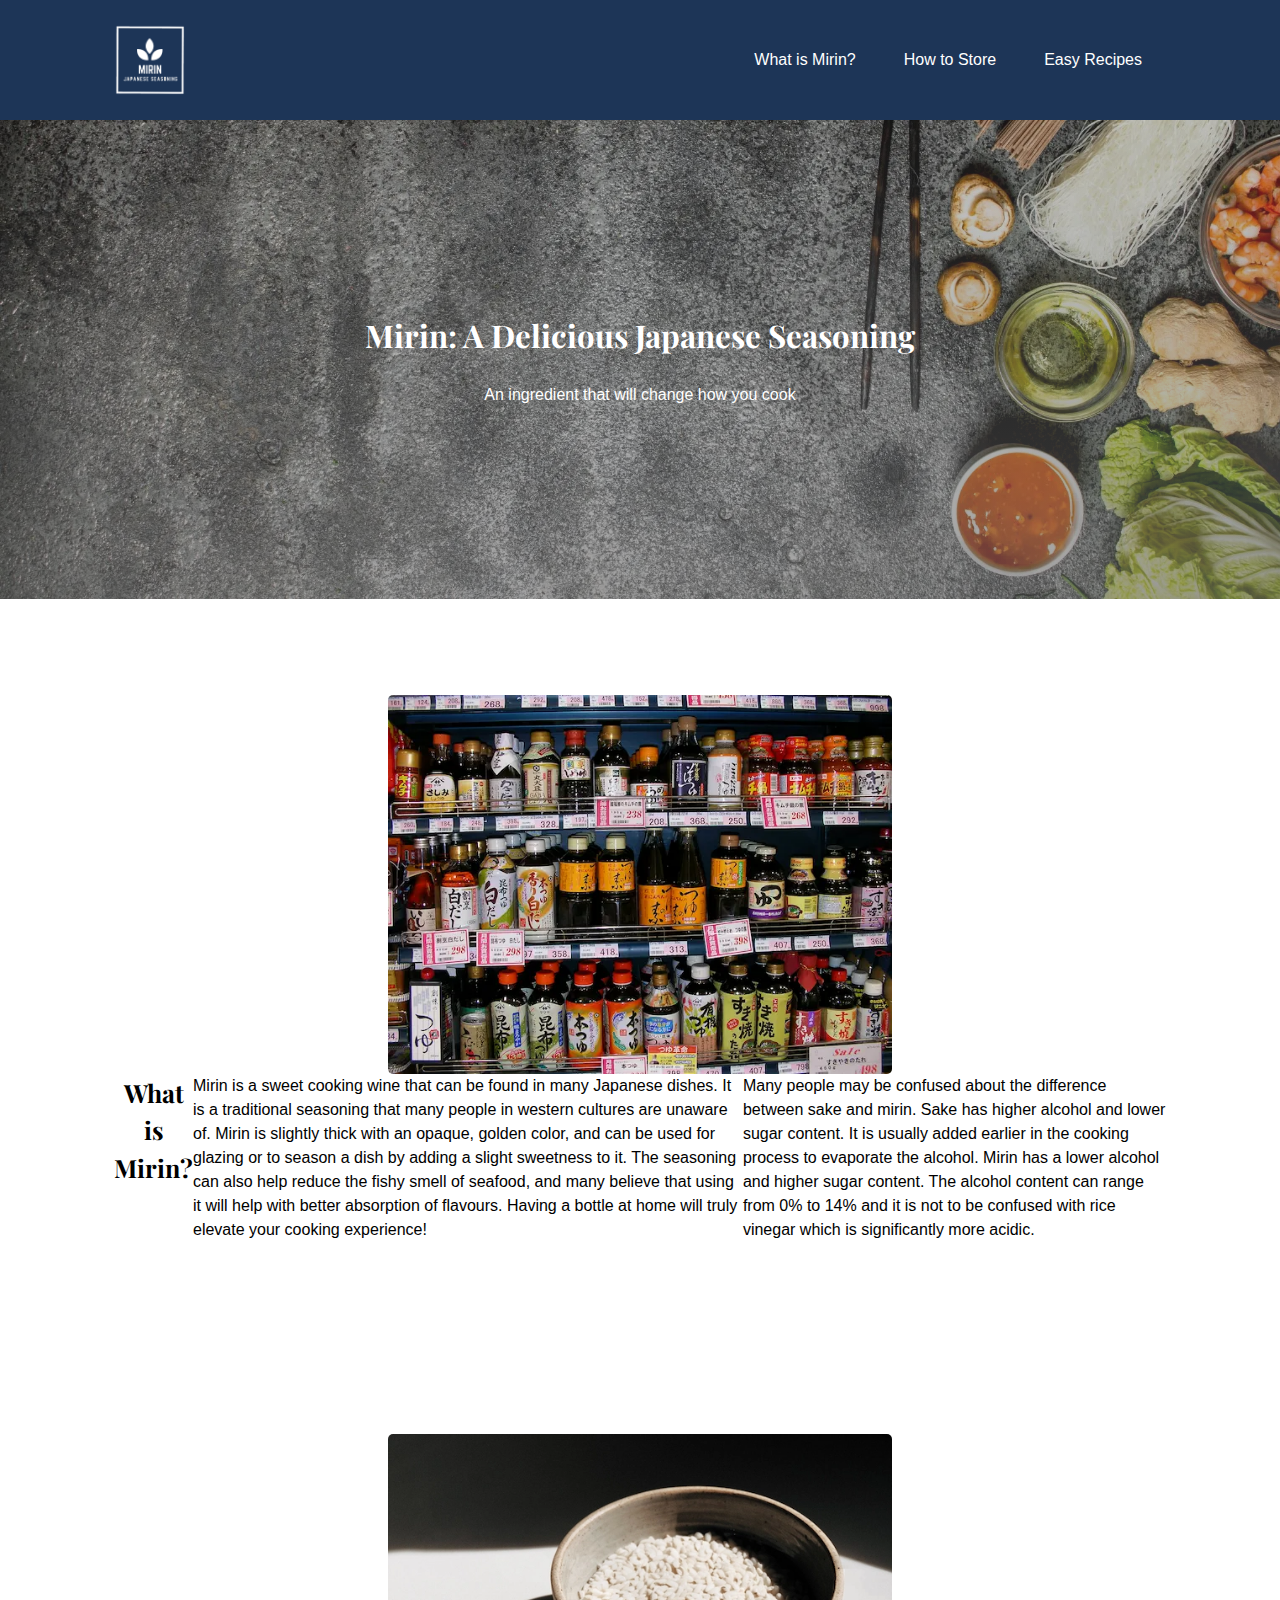
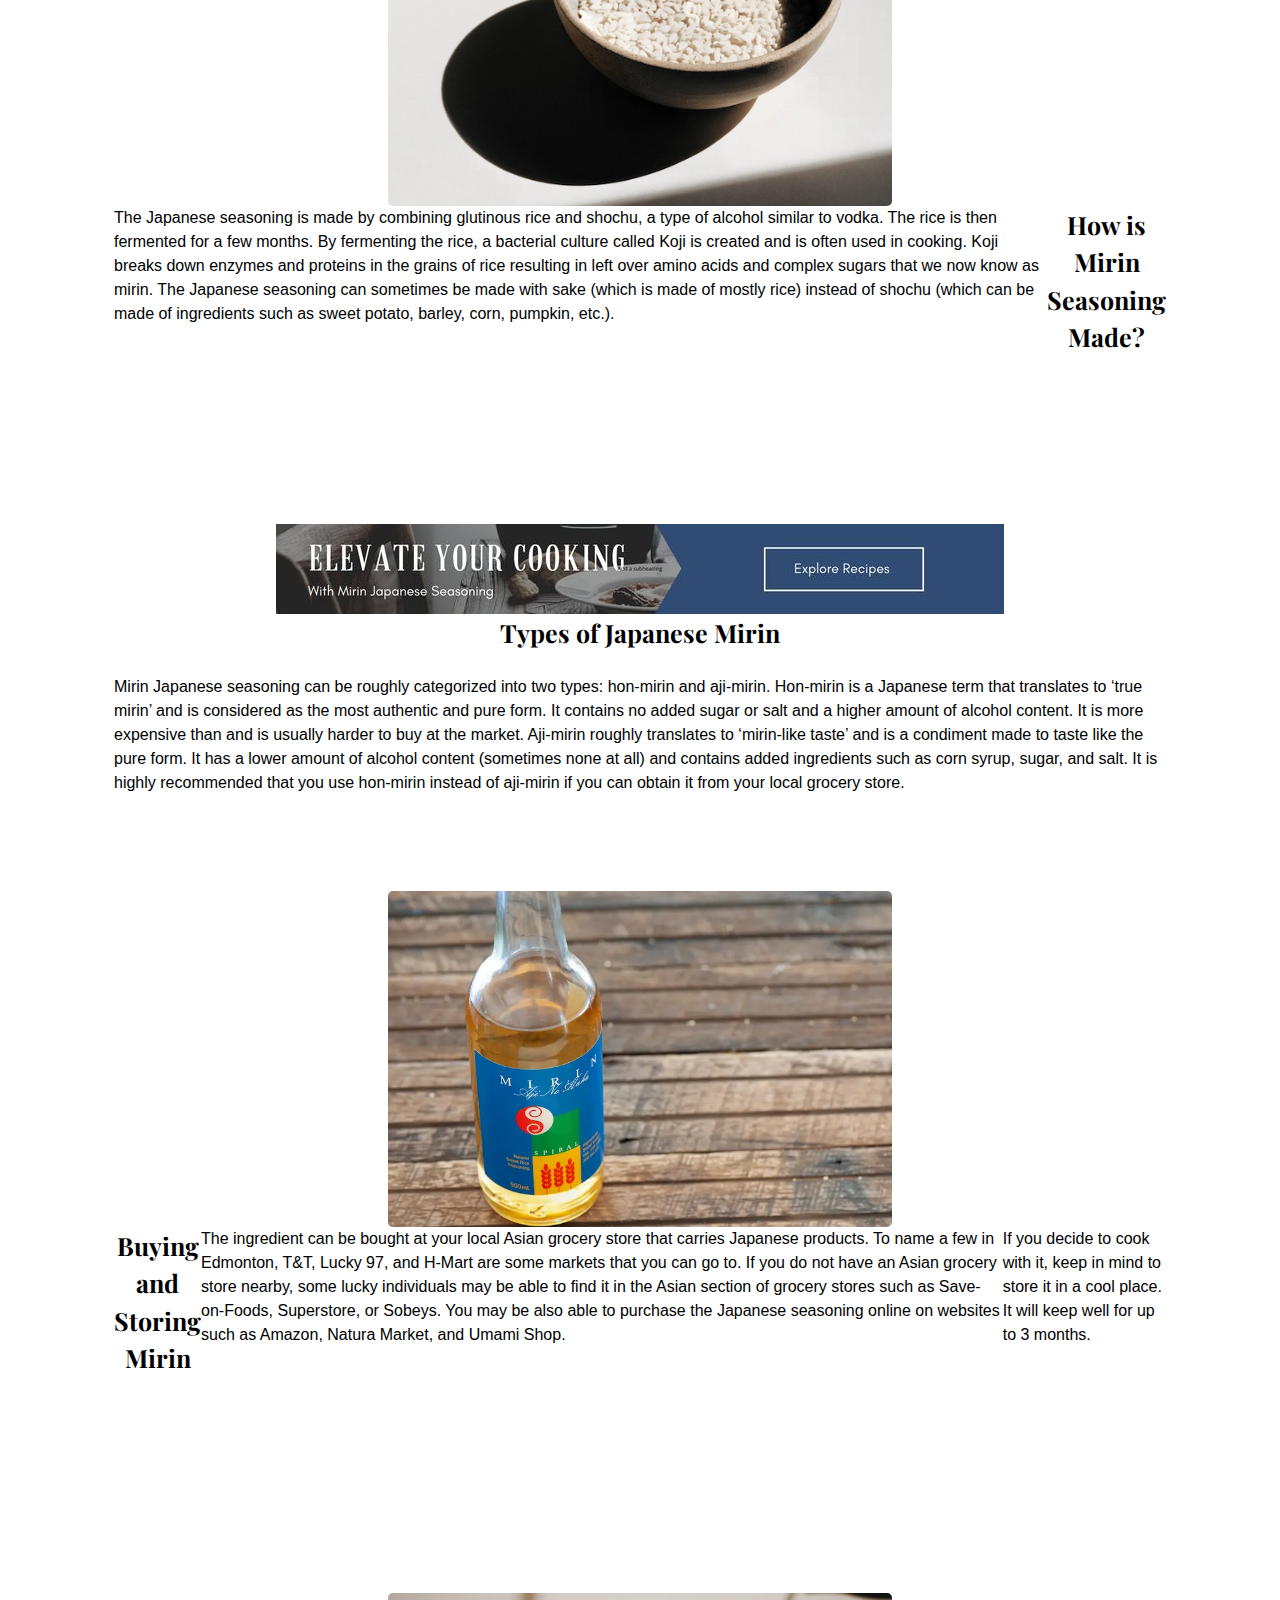
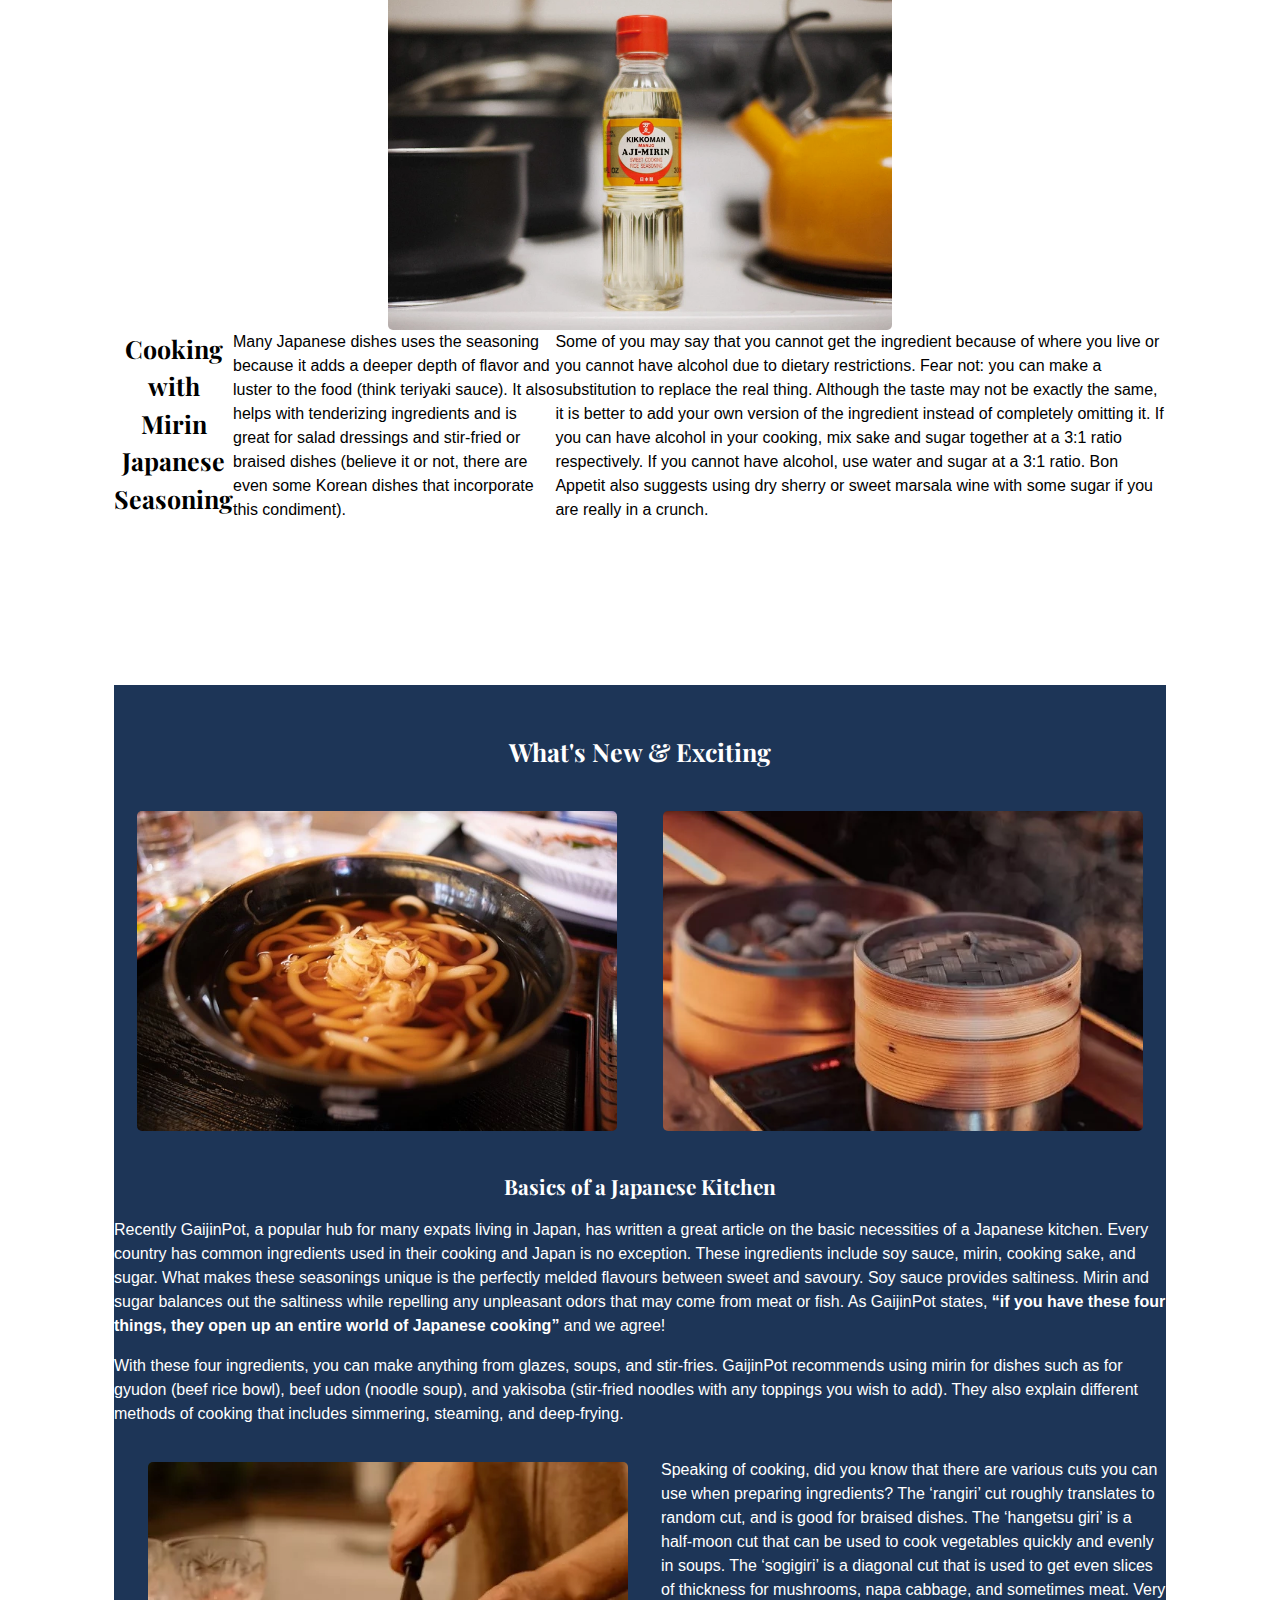
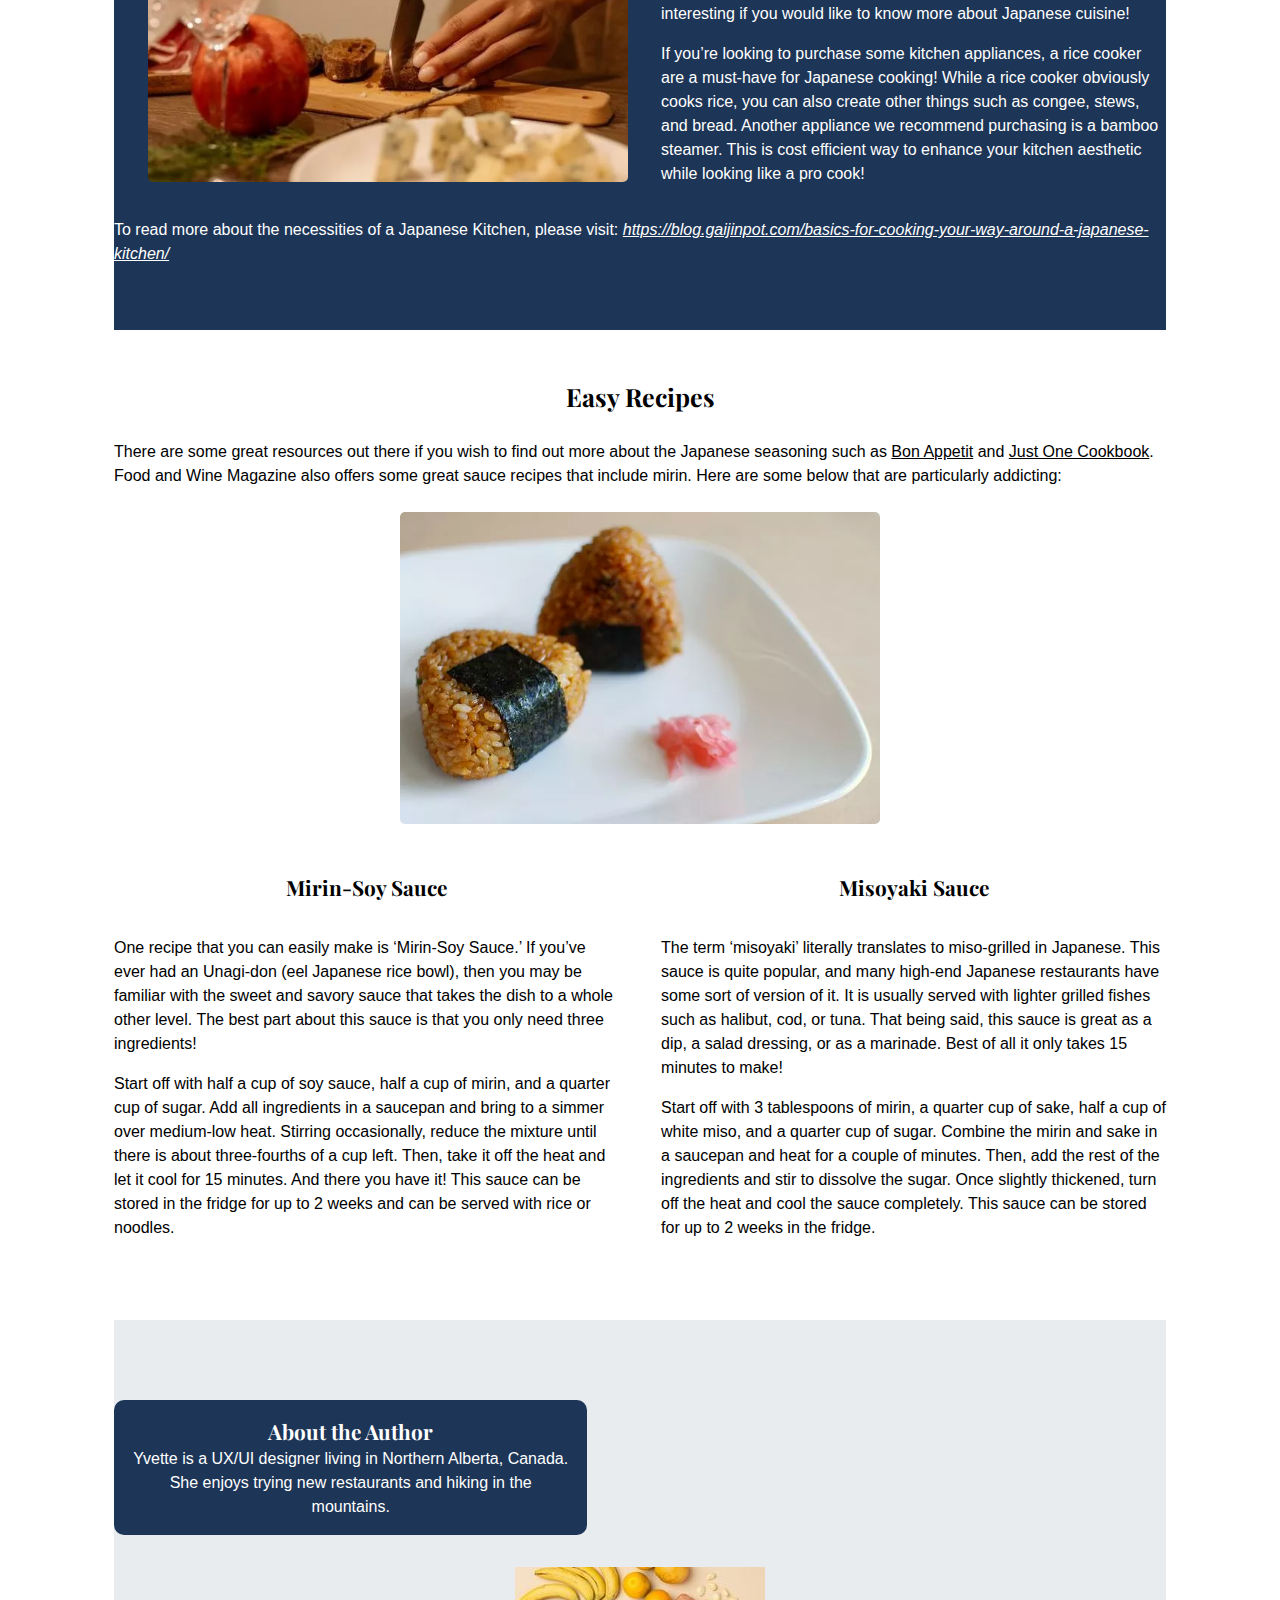
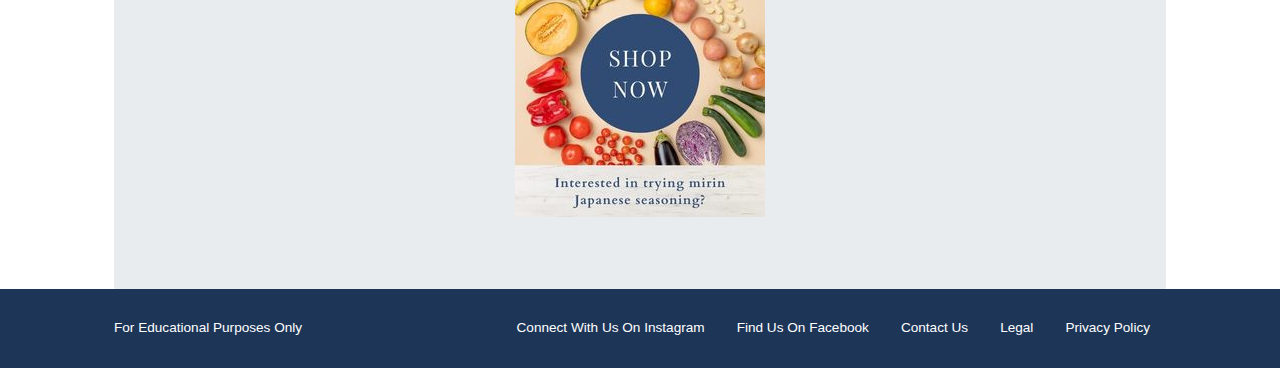
<file: index.html>
<!DOCTYPE html>
<html lang="en">

<head>
    <meta charset="UTF-8">
    <meta http-equiv="X-UA-Compatible" content="IE=edge">
    <meta name="viewport" content="width=device-width, initial-scale=1.0">
    <meta name="description"
        content="Facts about mirin seasoning, its popularity in Japanese recipes, and how to cook with it">
    <meta name="keywords" content="mirin, japanese, seasoning, cooking, facts">

    <link type="text/plain" rel="author" href="humans.txt">

    <link rel="apple-touch-icon" sizes="180x180" href="/apple-touch-icon.png">
    <link rel="icon" type="image/png" sizes="32x32" href="/favicon-32x32.png">
    <link rel="icon" type="image/png" sizes="16x16" href="/favicon-16x16.png">
    <link rel="manifest" href="/site.webmanifest">

    <link rel="stylesheet" href="css/reset.css">
    <link rel="stylesheet" href="css/style.css">
    <link rel="stylesheet"
        href="https://fonts.googleapis.com/css2?family=Playfair+Display:wght@400;500&family=Poppins:ital,wght@0,400;0,500;1,400&display=swap">
    <title>Cooking With Mirin Japanese Seasoning</title>

    <!-- Global site tag (gtag.js) - Google Analytics -->
    <script async src="https://www.googletagmanager.com/gtag/js?id=G-XXT5LKN70Q"></script>
    <script>
        window.dataLayer = window.dataLayer || [];
        function gtag() { dataLayer.push(arguments); }
        gtag('js', new Date());

        gtag('config', 'G-XXT5LKN70Q');
    </script>
</head>

<body>
    <header>
        <div class="container">
            <a href="index.html"><img src="img/mirin-logo.png" alt="Website Logo"></a>
            <button class="menu-btn">&#9776</button>
            <nav id="menu-links">
                <ul class="nav-links">
                    <li><a href="#about">What is Mirin?</a></li>
                    <li><a href="#storing">How to Store</a></li>
                    <li><a href="#recipes">Easy Recipes</a></li>
                </ul>
            </nav>
        </div>
    </header>
    <main>
        <div class="banner">
            <div class="container">
                <h1>Mirin: A Delicious Japanese Seasoning</h1>
                <p>An ingredient that will change how you cook</p>
            </div>
        </div>
        <div class="container">
            <div class="general-topic">
                <img src="img/shelf-of-japanese-sauces.webp" alt="Japanese Sauces on a Shelf">
                <div id="about">
                    <h2>What is Mirin?</h2>
                    <p>Mirin is a sweet cooking wine that can be found in many Japanese dishes. It is a traditional
                        seasoning that many people in western cultures are unaware of.
                        Mirin is slightly thick with an opaque, golden color, and can be used for glazing or to season a
                        dish
                        by adding a slight sweetness to it. The seasoning can also help reduce the fishy smell of
                        seafood, and many believe that using it will help with better absorption of flavours. Having a
                        bottle at home will truly elevate your cooking experience!</p>
                    <br>
                    <p> Many people may be confused about the difference
                        between sake and mirin. Sake has higher alcohol and lower sugar content. It is usually added
                        earlier in the cooking process to evaporate the alcohol.
                        Mirin has a lower
                        alcohol and higher sugar content. The alcohol content can range from 0% to 14% and it is not to
                        be confused with rice vinegar which is significantly more acidic.
                    </p>
                </div>
            </div>
            <div class="general-topic">
                <img src="img/bowl-of-rice.webp" alt="A Bowl of Rice">
                <div>
                    <h2>How is Mirin Seasoning Made?</h2>
                    <p>The Japanese seasoning is made by combining glutinous rice and shochu, a type of alcohol similar
                        to
                        vodka. The rice is then fermented for a few months. By fermenting the rice, a bacterial culture
                        called Koji is created and is often used in cooking. Koji breaks down enzymes and proteins in
                        the
                        grains of rice resulting in left over amino acids and complex sugars that we now know as mirin.
                        The Japanese seasoning can sometimes be made with sake (which is made of mostly rice) instead of
                        shochu (which
                        can be made of ingredients such as sweet potato, barley, corn, pumpkin, etc.).</p>
                </div>
            </div>
            <div>
                <a href="#"><img class="leaderboard" src="img/elevate-your-cooking.jpg"
                        alt="elevate your cooking banner"></a>
                <h2>Types of Japanese Mirin</h2>
                <p>Mirin Japanese seasoning can be roughly categorized into two types: hon-mirin and aji-mirin.
                    Hon-mirin is a Japanese
                    term that translates to ‘true mirin’ and is considered as the most authentic and pure form.
                    It contains no added sugar or salt and a higher amount of alcohol content. It is more expensive
                    than and is usually harder to buy at the market. Aji-mirin roughly translates to
                    ‘mirin-like
                    taste’ and is a condiment made to taste like the pure form. It has a lower amount of alcohol
                    content
                    (sometimes none at all) and contains added ingredients such as corn syrup, sugar, and salt. It
                    is
                    highly recommended that you use hon-mirin instead of aji-mirin if you can obtain it from your
                    local grocery store. </p>
            </div>
            <div class="general-topic">
                <img src="img/mirin-on-wooden-table.webp" alt="Mirin Japanese seasoning on a wooden table">
                <div id="storing">
                    <h2>Buying and Storing Mirin</h2>
                    <p>The ingredient can be bought at your local Asian grocery store that carries Japanese products. To
                        name
                        a few in Edmonton, T&T, Lucky 97, and H-Mart are some markets that you can go to. If you
                        do not have an Asian grocery store nearby, some lucky individuals may be able to find it in the
                        Asian section of grocery stores such as Save-on-Foods, Superstore, or Sobeys. You may be also
                        able to purchase
                        the Japanese seasoning
                        online on websites such as Amazon, Natura Market, and Umami Shop.</p>
                    <br>
                    <p>If you decide to cook with it, keep in mind to store it in a cool place. It will keep well for
                        up to 3 months. </p>
                </div>
            </div>
            <div class="general-topic">
                <img src="img/mirin-on-stovetop.webp" alt="Bottle of Mirin Japanese Seasoning on Stovetop">
                <div>
                    <h2>Cooking with Mirin Japanese Seasoning</h2>
                    <p>Many Japanese dishes uses the seasoning because it adds a deeper depth of flavor and
                        luster to the food (think teriyaki sauce). It also helps with tenderizing ingredients and is
                        great for salad dressings and stir-fried or braised dishes (believe it or not, there are even
                        some Korean dishes
                        that incorporate this condiment).
                    </p>
                    <br>
                    <p>Some of you may say that you cannot get the ingredient because of where you live or you cannot
                        have
                        alcohol due to dietary restrictions.
                        Fear not: you can make a substitution to replace the real thing. Although the taste may not be
                        exactly the same, it is better to add your own version of the ingredient instead of completely
                        omitting it. If you can have alcohol in your cooking, mix sake and sugar together at a 3:1 ratio
                        respectively. If you cannot have alcohol, use water and sugar at a 3:1 ratio. Bon Appetit also
                        suggests using dry sherry or sweet marsala wine with some sugar if you
                        are really in a crunch. </p>
                </div>
            </div>
            <div id="whats-new" class="whats-new">
                <h2>What's New & Exciting</h2>
                <div class="whats-new-img">
                    <img src="img/bowl-of-udon.webp" alt="bowl of udon">
                    <img src="img/bamboo-steamer.webp" alt="bamboo steamer">
                </div>
                <div class="whats-new-content">
                    <h3>Basics of a Japanese Kitchen</h3>
                    <p>Recently GaijinPot, a popular hub for many expats living in Japan, has written a great article on
                        the basic necessities of a Japanese kitchen. Every country has common ingredients used in their
                        cooking and Japan is no exception. These ingredients include soy sauce, mirin, cooking sake, and
                        sugar. What makes these seasonings unique is the perfectly melded flavours between sweet and
                        savoury. Soy sauce provides saltiness. Mirin and sugar balances out the saltiness while
                        repelling any unpleasant odors that may come from meat or fish. As GaijinPot states,<b> “if you
                            have these four things, they open up an entire world of Japanese cooking”</b> and we agree!
                    </p>
                    <p>With these four ingredients, you can make anything from glazes, soups, and stir-fries. GaijinPot
                        recommends using mirin for dishes such as for gyudon (beef rice bowl), beef udon (noodle soup),
                        and yakisoba (stir-fried noodles with any toppings you wish to add). They also explain different
                        methods of cooking that includes simmering, steaming, and deep-frying. </p>
                    <div>
                        <img src="img/cutting-ingredients.webp" alt="cutting ingredients">

                        <div>
                            <p>Speaking of cooking, did you know that there are various cuts you can use when preparing
                                ingredients? The ‘rangiri’ cut roughly translates to random cut, and is good for braised
                                dishes.
                                The ‘hangetsu giri’ is a half-moon cut that can be used to cook vegetables quickly and
                                evenly in
                                soups. The ‘sogigiri’ is a diagonal cut that is used to get even slices of thickness for
                                mushrooms, napa cabbage, and sometimes meat. Very interesting if you would like to know
                                more
                                about Japanese cuisine!</p>
                            <p>If you’re looking to purchase some kitchen appliances, a rice cooker are a must-have for
                                Japanese
                                cooking! While a rice cooker obviously cooks rice, you can also create other things such
                                as
                                congee, stews, and bread. Another appliance we recommend purchasing is a bamboo steamer.
                                This is
                                cost efficient way to enhance your kitchen aesthetic while looking like a pro cook! </p>
                        </div>

                    </div>

                    <p>To read more about the necessities of a Japanese Kitchen, please visit:
                        <a href="https://blog.gaijinpot.com/basics-for-cooking-your-way-around-a-japanese-kitchen/">
                            https://blog.gaijinpot.com/basics-for-cooking-your-way-around-a-japanese-kitchen/</a>
                    </p>

                </div>
            </div>
            <div id="recipes" class="easy-recipes">
                <h2>Easy Recipes</h2>
                <p>There are some great resources out there
                    if you wish to find out more about the Japanese seasoning such as
                    <a href="https://www.bonappetit.com/story/what-is-mirin-how-to-substitute">Bon Appetit</a> and
                    <a href="https://www.justonecookbook.com/mirin/">Just One Cookbook</a>.
                    Food and Wine Magazine also offers some great sauce recipes that include mirin. Here are some
                    below that are particularly addicting:
                </p>
                <img src="img/miso-yaki-onigiri.webp" alt="miso-yaki rice ball">
                <div class="sauce-recipes">
                    <div>
                        <h3>Mirin-Soy Sauce</h3>
                        <p>One recipe that you can easily make is ‘Mirin-Soy Sauce.’ If you’ve ever had an Unagi-don
                            (eel
                            Japanese rice bowl), then you may be familiar with the sweet and savory sauce that takes the
                            dish to a whole other level. The best part about this sauce is that you only need three
                            ingredients! </p>
                        <p>Start off with half a cup of soy sauce, half a cup of mirin, and a quarter cup of sugar. Add
                            all
                            ingredients in a saucepan and bring to a simmer over medium-low heat. Stirring occasionally,
                            reduce the mixture until there is about three-fourths of a cup left. Then, take it off the
                            heat
                            and let it cool for 15 minutes. And there you have it! This sauce can be stored in the
                            fridge
                            for up to 2 weeks and can be served with rice or noodles. </p>
                    </div>
                    <div>
                        <h3>Misoyaki Sauce</h3>
                        <p>The term ‘misoyaki’ literally translates to miso-grilled in Japanese. This sauce is quite
                            popular, and many high-end Japanese restaurants have some sort of version of it. It is
                            usually served with lighter grilled fishes such as halibut, cod, or tuna. That being said,
                            this sauce is great as a dip, a salad dressing, or as a marinade. Best of all it only takes
                            15 minutes to make!</p>
                        <p>Start off with 3 tablespoons of mirin, a quarter cup of sake, half a cup of white miso, and a
                            quarter cup of sugar. Combine the mirin and sake in a saucepan and heat for a couple of
                            minutes. Then, add the rest of the ingredients and stir to dissolve the sugar. Once slightly
                            thickened, turn off the heat and cool the sauce completely. This sauce can be stored for up
                            to 2 weeks in the fridge. </p>
                    </div>
                </div>
            </div>
            <div class="about-author">
                <aside>
                    <h3>About the Author</h3>
                    <p>Yvette is a UX/UI designer living in Northern Alberta, Canada. She enjoys trying new restaurants
                        and
                        hiking in the mountains.</p>
                </aside>
                <a href="#"><img class="square-banner" src="img/250x250-banner.jpg" alt="show now banner"></a>
            </div>
        </div> <!-- /container -->
        <footer>
            <div class="container">
                <p>For Educational Purposes Only</p>
                <ul>
                    <li><a href="https://www.instagram.com/mirinjapaneseseasoning/">Connect With Us On Instagram</a>
                    </li>
                    <li><a href="https://www.facebook.com/Mirin-A-Delicious-Japanese-Seasoning-104474865486911">Find Us
                            On Facebook</a></li>
                    <li><a href="mailto:mirinjapaneseseasoning@gmail.com">Contact Us</a></li>
                    <li><a href="license.txt" target="_blank">Legal</a></li>
                    <li><a href="privacy.txt" target="_blank">Privacy Policy</a></li>
                </ul>
            </div>
        </footer>
    </main>
    <script src="js/main.js"></script>
</body>


</html>
</file>
<file: css/style.css>
body{
    font-family: 'Roboto', sans-serif;
}

h1,
h2,
h3,
h4{
    font-family: 'Playfair Display', serif;
    text-align:center;
}

.general-topic h1,
.general-topic h2,
.general-topic h3{
    text-align: left;
}


header>div>a{
    font-family: 'Playfair Display', serif;
    font-size: 1.5rem;
    text-decoration: none;
    color:white;
}

h1{
    font-size: 1.953rem;
    padding:1.5rem 0;
}

h2{
    font-size: 1.563rem;
    padding:1.5rem 0;
}

h3{
    font-size: 1.3rem;
}

a{
    color:black;
}

.container{
    margin:0 auto;
    padding:0 1.5rem;
}

header{
    padding:1.5rem 0;
    background-color:#1d3557;
}

header>div{
    display:flex;
    justify-content: space-between;
    align-items: center;
}

header>div img{
    width:4.5rem;
}

.menu-btn{
    background:none;
    border: none;
    font-size:2.5rem;
    color:white;
}

nav{
    background-color:#1d3557;
    padding:1.5rem;
    flex: 0 0 100%;
    display: none;
    position: absolute;
    top:90px;
    left:0;
    right:0;
    z-index:10;
}

.nav-links li{
    margin:1rem 0;
}

.nav-links a{
    display:block;
    color:white;
    text-decoration: none;
}

.nav-links a:hover,
.nav-links a:active{
    font-style: italic;
    color:rgb(230, 212, 116);
}

.show{
    display: block;
}

.banner{
    background: linear-gradient(rgba(66, 66, 66, 0.3), rgba(99, 99, 99, 0.6)), url(../img/mirin-banner.webp);
    /* background-image: url(../img/mirin-banner.webp); */
    background-repeat: no-repeat;
    background-size: cover;
    padding:9rem 0;
    color:white;
    text-align: center;
}

.general-topic{
    padding:3rem 0 1.5rem 0;
}

.general-topic h2{
    text-align: center;
    padding:1.5rem 0;
}

.general-topic img{
    margin:0 auto;
    border-radius: 5px;
}

.how-its-made,
.whats-new{
    background-color: #1d3557;
    color:white;
}

.storing,
.about-author{
    background-color:#e9ecef;
}

.types,
.storing,
.cooking{
    padding-bottom:3rem;
}

.whats-new,
.about-author,
.easy-recipes{
    padding:3rem 0;
}

.whats-new-img img,
.whats-new-content img{
    display: block;
    margin:1rem auto;
    border-radius:5px;
}

.whats-new-content p{
    margin:1rem auto;
}

.whats-new-content a{
    color:white;
    font-style: italic;
}

.whats-new-content a:hover,
.whats-new-content a:active{
    color:rgb(230, 212, 116);
}

.easy-recipes img{
    margin:1.5rem auto;
    max-width:30rem;
    border-radius:5px;
}

.sauce-recipes>div{
    margin-bottom:1.5rem;
}

.sauce-recipes>div h3{
    padding:1.5rem 0;
}

.leaderboard{
    margin:3rem auto 0 auto;
}

.square-banner{
    margin:1.5rem auto;
}

aside{
    background-color:#1d3557;
    margin:1rem 2rem;
    padding:1rem;
    text-align: center;
    color:white;
    border-radius: 10px;
}


footer{
    background-color:#1d3557;
    font-size: 0.85rem;
    color:white;
    padding:1rem 0;
}

footer ul{
    list-style: none;
    padding-left:0;
}

footer li{
    margin:0.75rem 0;
}

footer a{
    color:white;
    text-decoration: none;
}

footer a:hover,
footer a:active{
    font-style: italic;
    color:rgb(230, 212, 116);
}

@media screen and (min-width:768px){

    .menu-btn{
        display:none;
    }
    nav{
        display:block;
        position:static;
        flex:0 1 auto;
    }

    .nav-links{
        display:flex;
    }

    .nav-links li{
        margin:0 1rem;
    }

    .nav-links a{
        padding:0.5rem;
    }

    .general-topic img{
        max-width: 30rem;
    }

    .whats-new-img img,
    .whats-new-content img{
        max-width:30rem;
    }

    .about-author>div{
        display:flex;
        justify-content: space-between;
        align-items: center;
    }

    aside{
        width:45%;
        margin:2rem 0;
    }

    footer>div{
        display:flex;
        justify-content: space-between;
        align-items: center;
    }

    footer ul{
        display:flex;
    }

    footer li{
        margin:0 1rem;
    }
    

}

@media screen and (min-width:968px) {

    .container{
        max-width:1100px;
    }
    
    h1,
    h2{
        padding-top:0;
    }

    nav{
        padding:0;
    }

    .banner{
        padding:12rem 0;
    }

    .general-topic{
        padding:6rem 0;
    }

    .general-topic>div{
        display:flex;
        justify-content: space-between;
        align-items: flex-start;
    }
    
    .general-topic h2{
        padding-top:0;
    }
    .general-topic img{
        max-width:48%;
    }

    .general-topic>div>div{
        flex:0 0 48%;
    }

    .general-topic:nth-of-type(2)>div,
    .general-topic:nth-of-type(3)>div{
        flex-direction: row-reverse;
    }

    .types h2{
        margin-top:3rem;
    }

    .whats-new{
        margin-top:3rem;
    }

    .whats-new-img{
        display:flex;
        justify-content: space-evenly;
        margin-bottom:1.5rem;
    }

    .whats-new-content>div{
        display:flex;
        align-items: center;
    }

    .whats-new-content>div>div{
        width:48%;
    }

    .sauce-recipes{
        display:flex;
        justify-content: space-between;
    }

    .sauce-recipes>div{
        flex-basis:48%;
    }

    .sauce-recipes p{
        padding:0.5rem 0;
    }
}

@media screen and (min-width:1600px){
    .container{
        max-width:1300px;
    }

    .banner{
        padding:15rem 0;
    }
}

@media screen and (min-width:1920px){
    .container{
        max-width:1600px;
    }
}
</file>
